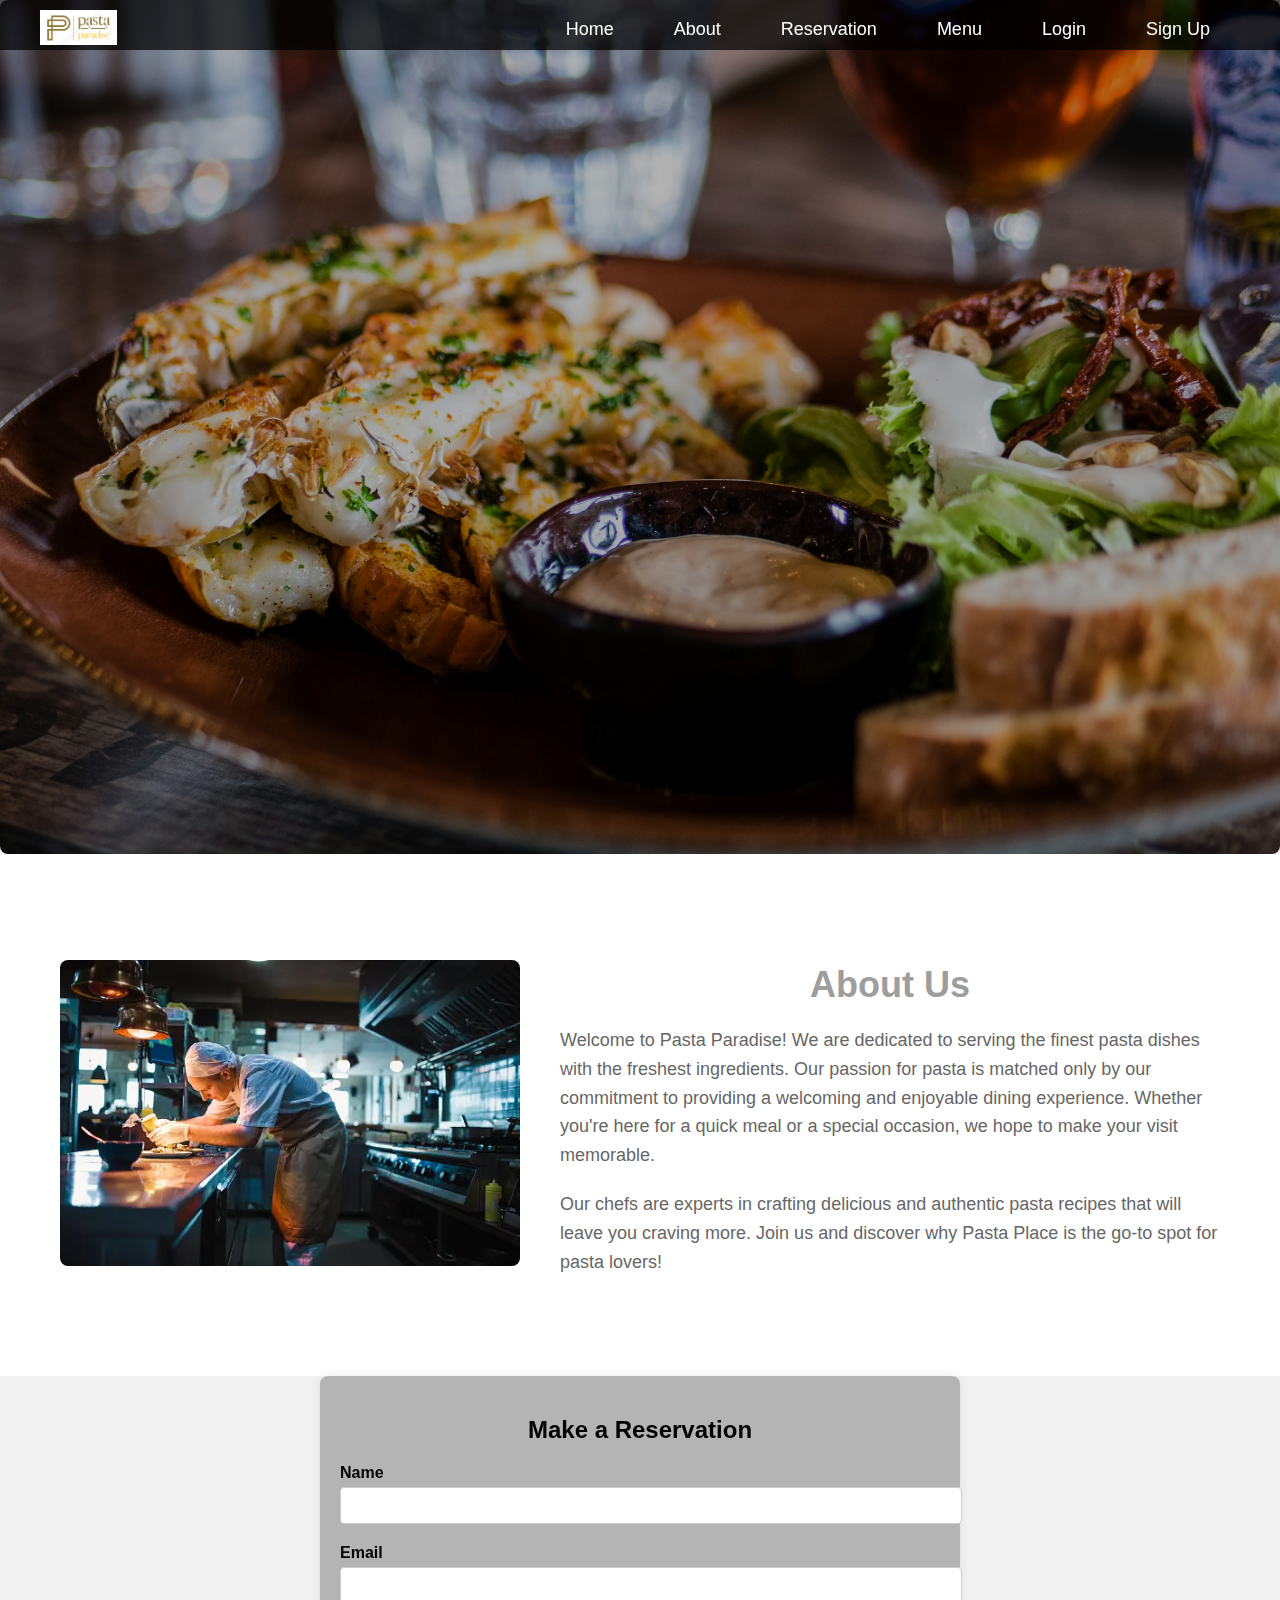
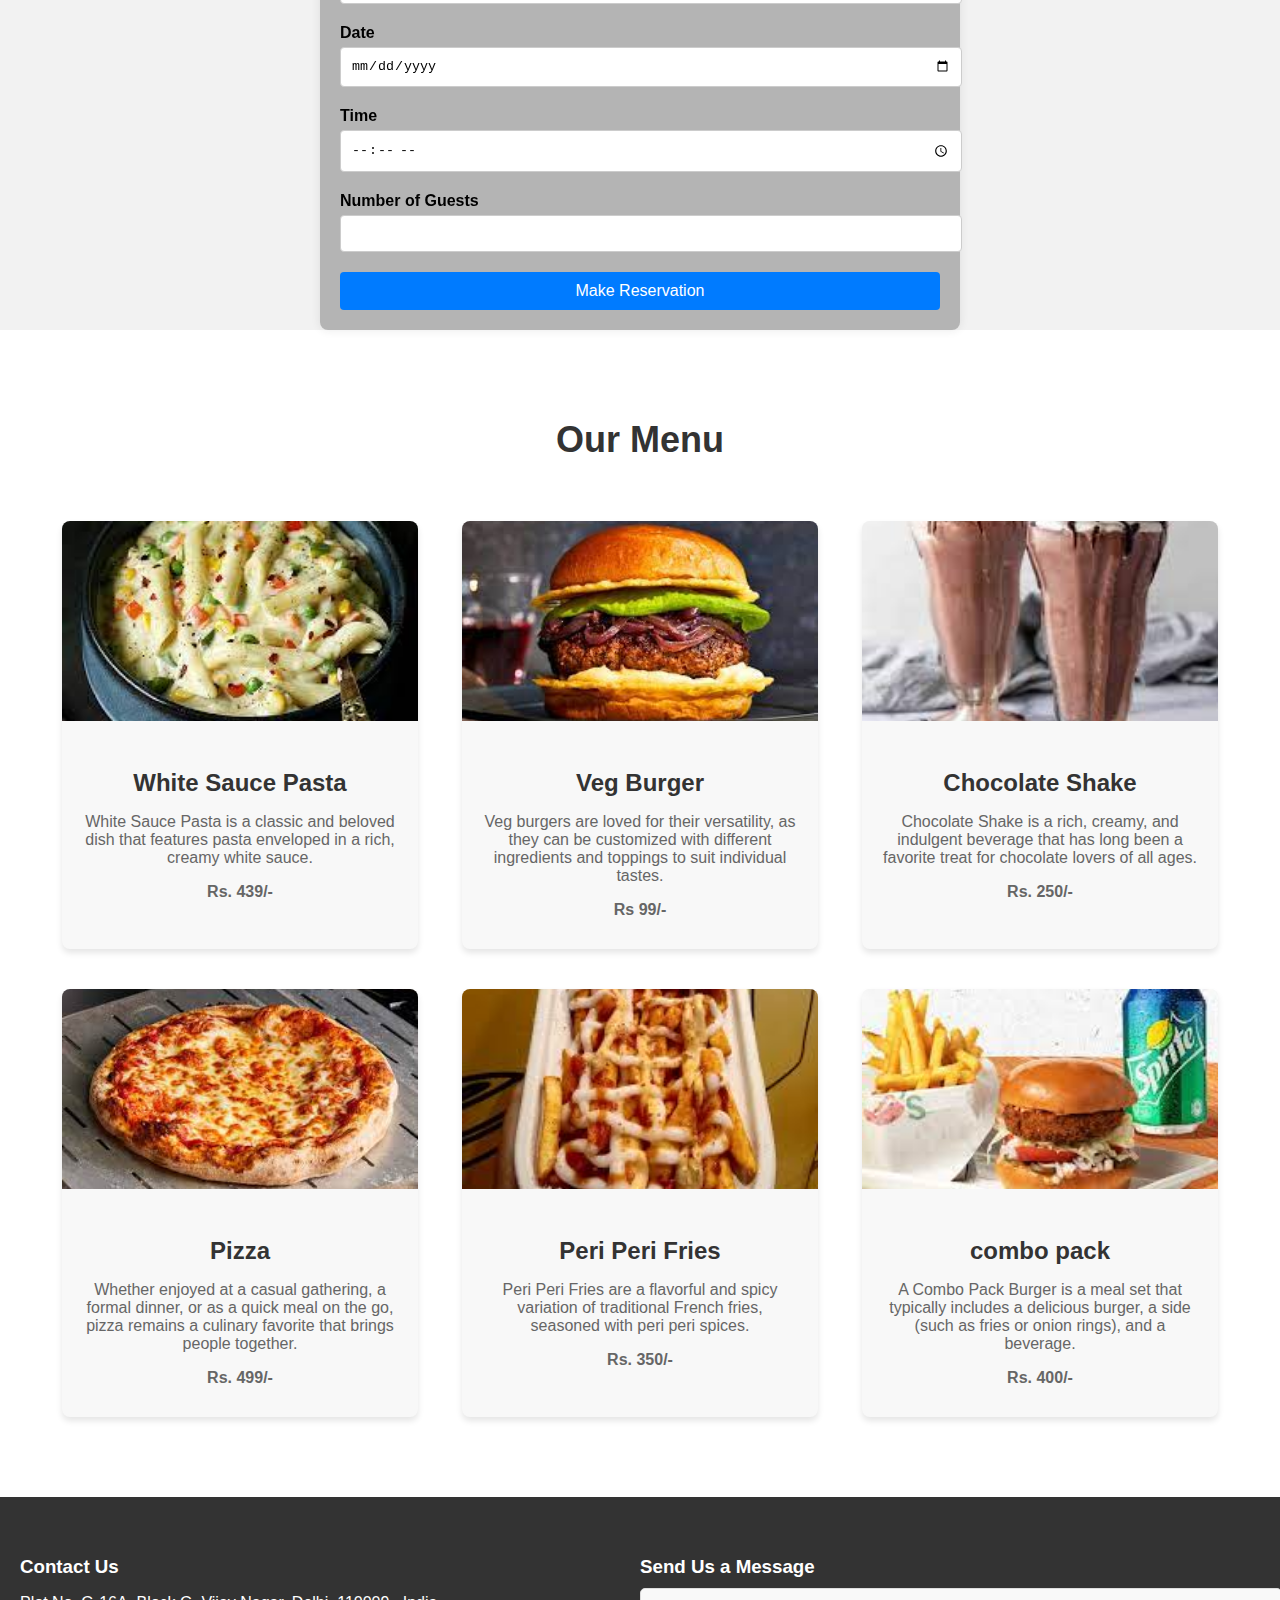
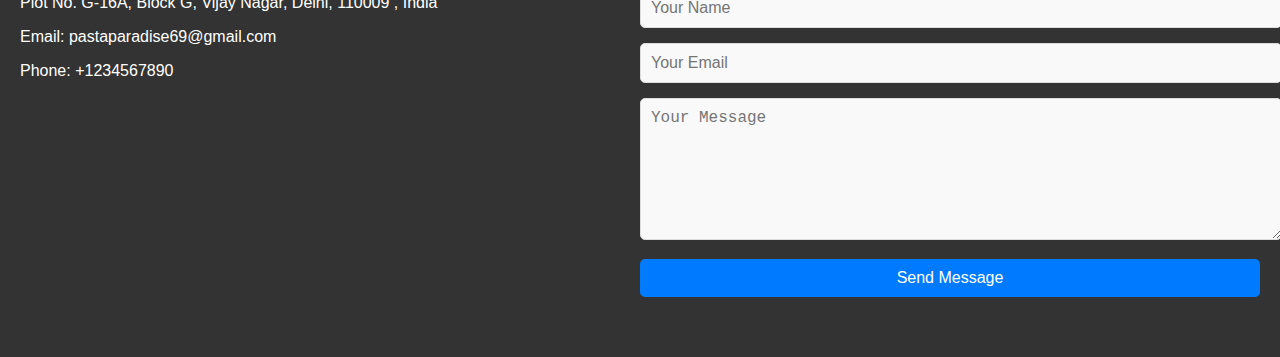
<file: index.html>
<!DOCTYPE html>
<html lang="en">
<head>
    <meta charset="UTF-8">
    <meta name="viewport" content="width=device-width, initial-scale=1.0">
    <title>Pasta Paradise-your Dreamy Restraunt</title>
    <link rel="stylesheet" href="style.css">
</head>
<body>
    <nav class="navbar">
        <div class="navbar-container">
            <div class="logo-container">
                <img src="/logo.png" alt="Restaurant Logo" class="logo">
            </div>
            <div class="navbar-toggle" id="mobile-menu">
                <span class="bar"></span>
                <span class="bar"></span>
                <span class="bar"></span>
            </div>
            <ul class="navbar-menu">
                <li class="navbar-item"><a href="#" class="navbar-link">Home</a></li>
                <li class="navbar-item"><a href="#" class="navbar-link">About</a></li>
                <li class="navbar-item"><a href="#" class="navbar-link">Reservation</a></li>
                <li class="navbar-item"><a href="#" class="navbar-link">Menu</a></li>
                <li class="navbar-item"><a href="/public/login.html" class="navbar-link">Login</a></li>
                <li class="navbar-item"><a href="/public/signup.html" class="navbar-link">Sign Up</a></li>
            </ul>
        </div>
    </nav>
    <div class="image-container">
        <img src="/davide-cantelli-jpkfc5_d-DI-unsplash.jpg"  class="fit-image">
    </div>
    
    <section class="about-section">
        <div class="about-container">
            <div class="about-image">
                <img src= "/restraunt_img.webp" alt="">
            </div>
            <div class="about-content">
                <h2>About Us</h2>
                <p>Welcome to Pasta Paradise! We are dedicated to serving the finest pasta dishes with the freshest ingredients. Our passion for pasta is matched only by our commitment to providing a welcoming and enjoyable dining experience. Whether you're here for a quick meal or a special occasion, we hope to make your visit memorable.</p>
                <p>Our chefs are experts in crafting delicious and authentic pasta recipes that will leave you craving more. Join us and discover why Pasta Place is the go-to spot for pasta lovers!</p>
            </div>
        </div>
    </section>


    <div class="reservation-container">
        <h2>Make a Reservation</h2>
        <form>
            <div class="form-group">
                <label for="name">Name</label>
                <input type="text" id="name" name="name" required>
            </div>
            <div class="form-group">
                <label for="email">Email</label>
                <input type="email" id="email" name="email" required>
            </div>
            <div class="form-group">
                <label for="date">Date</label>
                <input type="date" id="date" name="date" required>
            </div>
            <div class="form-group">
                <label for="time">Time</label>
                <input type="time" id="time" name="time" required>
            </div>
            <div class="form-group">
                <label for="guests">Number of Guests</label>
                <input type="number" id="guests" name="guests" min="1" required>
            </div>
            <button type="submit">Make Reservation</button>
        </form>
    </div>



    <section class="menu-section">
        <div class="menu-container">
            <h2 class="menu-title">Our Menu</h2>
            <div class="menu-items">
                <div class="menu-item">
                    <img src="/ws_pasta.jpeg" alt="Dish 1" class="menu-item-image">
                    <div class="menu-item-info">
                        <h3>White Sauce Pasta</h3>
                        <p>White Sauce Pasta is a classic and beloved dish that features pasta enveloped in a rich, creamy white sauce.</p>
                        <p class="menu-item-price">Rs. 439/-</p>
                    </div>
                </div>
                <div class="menu-item">
                    <img src="/veg_burger.jpeg" alt="Dish 2" class="menu-item-image">
                    <div class="menu-item-info">
                        <h3>Veg Burger</h3>
                        <p>Veg burgers are loved for their versatility, as they can be customized with different ingredients and toppings to suit individual tastes.</p>
                        <p class="menu-item-price">Rs 99/-</p>
                    </div>
                </div>
                <div class="menu-item">
                    <img src="/c_shake.jpeg" alt="Dish 1" class="menu-item-image">
                    <div class="menu-item-info">
                        <h3>Chocolate Shake</h3>
                        <p>Chocolate Shake is a rich, creamy, and indulgent beverage that has long been a favorite treat for chocolate lovers of all ages.</p>
                        <p class="menu-item-price">Rs. 250/-</p>
                    </div>
                </div>
                <div class="menu-item">
                    <img src="/pizza.jpeg" alt="Dish 1" class="menu-item-image">
                    <div class="menu-item-info">
                        <h3>Pizza</h3>
                        <p>Whether enjoyed at a casual gathering, a formal dinner, or as a quick meal on the go, pizza remains a culinary favorite that brings people together.</p>
                        <p class="menu-item-price">Rs. 499/-</p>
                    </div>
                </div>

                <div class="menu-item">
                    <img src="/peri_peri.jpeg" alt="Dish 1" class="menu-item-image">
                    <div class="menu-item-info">
                        <h3>Peri Peri Fries</h3>
                        <p>Peri Peri Fries are a flavorful and spicy variation of traditional French fries, seasoned with peri peri spices. </p>
                        <p class="menu-item-price">Rs. 350/-</p>
                    </div>
                </div>

                <div class="menu-item">
                    <img src="/combo.jpeg" alt="Dish 1" class="menu-item-image">
                    <div class="menu-item-info">
                        <h3>combo pack</h3>
                        <p>A Combo Pack Burger is a meal set that typically includes a delicious burger, a side (such as fries or onion rings), and a beverage. </p>
                        <p class="menu-item-price">Rs. 400/-</p>
                    </div>
                </div>
            </div>
        </div>
    </section>

    <footer class="footer-container">
        <div class="contact-info">
            <h3>Contact Us</h3>
            <p>Plot No. G-16A, Block G, Vijay Nagar, Delhi, 110009 , India</p>
            <p>Email: pastaparadise69@gmail.com</p>
            <p>Phone: +1234567890</p>
        </div>
        <div class="contact-form">
            <h3>Send Us a Message</h3>
            <form>
                <div class="form-group">
                    <input type="text" placeholder="Your Name" required>
                </div>
                <div class="form-group">
                    <input type="email" placeholder="Your Email" required>
                </div>
                <div class="form-group">
                    <textarea placeholder="Your Message" required></textarea>
                </div>
                <button type="submit">Send Message</button>
            </form>
        </div>
    </footer>
    <script src="script.js"></script>
</body>
</html>
</file>
<file: style.css>
body {
    margin: 0;
    font-family: Arial, sans-serif;
    background-size: cover;
    background-attachment: fixed;
    
}

.navbar {
    width: 100%;
    background-color: rgba(0, 0, 0, 0.7);
    position: fixed;
    top: 0;
    z-index: 1000;
    height: 50px;
}

.navbar-container {
    display: flex;
    justify-content: space-between;
    align-items: center;
    padding: 10px 20px;
    max-width: 1200px;
    margin: auto;
}

.navbar-logo {
    color: #fff;
    font-size: 24px;
    text-decoration: none;
    font-weight: bold;
}
.logo{
    height: 35px;
    margin-right: 50px;
    
}

.navbar-menu {
    display: flex;
    list-style: none;
    margin: 0;
    padding: 0;
}

.navbar-item {
    margin: 0 10px;
}

.navbar-link {
    color: #fff;
    text-decoration: none;
    font-size: 18px;
    padding: 15px 20px;
    transition: background 0.3s;
}

.navbar-link:hover {
    background-color: rgba(255, 255, 255, 0.2);
    border-radius: 4px;
}

.navbar-toggle {
    display: none;
    flex-direction: column;
    cursor: pointer;
}

.bar {
    height: 3px;
    width: 25px;
    background-color: #fff;
    margin: 4px 0;
    transition: all 0.3s;
}

/* Responsive Styles */
@media screen and (max-width: 768px) {
    .navbar-menu {
        display: none;
        flex-direction: column;
        width: 100%;
    }

    .navbar-menu.active {
        display: flex;
    }

    .navbar-toggle {
        display: flex;
    }

    .navbar-item {
        text-align: center;
        margin: 10px 0;
    }

    .navbar-link {
        padding: 10px 0;
        width: 100%;
    }
}

/*background image*/
img.fit-image {
    width: 100%;        
    height: auto;       
    display: block;     
    max-width: 100%;    
    object-fit: cover;  
    border-radius: 8px; 
    filter: brightness(0.7); 
}

/*about section*/
.about-section {
    padding: 60px 20px;
    background-color: #fff;
}

.about-container {
    max-width: 1200px;
    margin: 0 auto;
    display: flex;
    flex-wrap: wrap;
    align-items: center;
    justify-content: center;
}

.about-image {
    flex: 1 1 300px;
    max-width: 500px;
    padding: 20px;
    box-sizing: border-box;
}

.about-image img {
    width: 100%;
    border-radius: 8px;
}

.about-content {
    flex: 2 1 300px;
    padding: 20px;
    box-sizing: border-box;
}

.about-content h2 {
    font-size: 36px;
    margin-bottom: 20px;
    color: #9d9d9d;
}

.about-content p {
    font-size: 18px;
    color: #666;
    line-height: 1.6;
    margin-bottom: 20px;
}

/* Responsive Styles */
@media screen and (max-width: 768px) {
    .about-container {
        flex-direction: column;
        text-align: center;
    }

    .about-content {
        padding: 10px;
    }

    .about-content h2 {
        font-size: 28px;
    }

    .about-content p {
        font-size: 16px;
    }
}




/*Reservation section*/

.reservation-container {
    max-width: 600px;
    margin: 0 auto;
    padding: 20px;
    background-color: #b4b4b4;
    border-radius: 8px;
    box-shadow: 0 0 10px rgba(36, 36, 36, 0.1);
    backdrop-filter: blur(10px); 
}

h2 {
    text-align: center;
    margin-bottom: 20px;
}

.form-group {
    margin-bottom: 20px;
}

label {
    display: block;
    font-weight: bold;
    margin-bottom: 5px;
}

input[type="text"],
input[type="email"],
input[type="date"],
input[type="time"],
input[type="number"] {
    width: 100%;
    padding: 10px;
    border: 1px solid #ccc;
    border-radius: 4px;
}

button {
    width: 100%;
    padding: 10px;
    border: none;
    border-radius: 4px;
    background-color: #007bff;
    color: #fff;
    font-size: 16px;
    cursor: pointer;
}

button:hover {
    background-color: #0056b3;
}



/*for menu section*/
body {
    margin: 0;
    font-family: Arial, sans-serif;
    background-color: #f2f2f2;
}

.menu-section {
    padding: 60px 20px;
    background-color: #fff;
}

.menu-container {
    max-width: 1200px;
    margin: 0 auto;
    text-align: center;
}

.menu-title {
    font-size: 36px;
    margin-bottom: 40px;
    color: #333;
}

.menu-items {
    display: flex;
    flex-wrap: wrap;
    justify-content: space-around;
}

.menu-item {
    background-color: #f8f8f8;
    border-radius: 8px;
    box-shadow: 0 4px 6px rgba(0, 0, 0, 0.1);
    margin: 20px;
    width: calc(33% - 40px); /* Adjust this to control the number of items per row */
    box-sizing: border-box;
    overflow: hidden;
    transition: transform 0.3s;
}

.menu-item:hover {
    transform: translateY(-10px);
}

.menu-item-image {
    width: 100%;
    height: 200px;
    object-fit: cover;
}

.menu-item-info {
    padding: 20px;
}

.menu-item-info h3 {
    font-size: 24px;
    margin-bottom: 10px;
    color: #333;
}

.menu-item-info p {
    font-size: 16px;
    color: #666;
    margin-bottom: 10px;
}

.menu-item-price {
    font-size: 18px;
    font-weight: bold;
    color: #000;
}

/* Responsive Styles */
@media screen and (max-width: 768px) {
    .menu-item {
        width: calc(50% - 40px); /* Two items per row on smaller screens */
    }
}

@media screen and (max-width: 480px) {
    .menu-item {
        width: calc(100% - 40px); /* One item per row on very small screens */
    }
}


.footer-container {
    background-color: #333;
    color: #fff;
    padding: 40px 20px;
    display: flex;
    flex-wrap: wrap;
    justify-content: space-around;
}

.contact-info,
.contact-form {
    flex: 1;
    min-width: 250px;
    margin-bottom: 20px;
}

.contact-info h3,
.contact-form h3 {
    margin-bottom: 10px;
}

.contact-info p {
    margin-bottom: 5px;
}

.contact-form .form-group {
    margin-bottom: 15px;
}

.contact-form input,
.contact-form textarea {
    width: 100%;
    padding: 10px;
    border: 1px solid #ddd;
    border-radius: 5px;
    background-color: #f9f9f9;
    font-size: 16px;
}

.contact-form textarea {
    height: 120px;
}

.contact-form button {
    width: 100%;
    padding: 10px;
    border: none;
    border-radius: 5px;
    background-color: #007bff;
    color: #fff;
    font-size: 16px;
    cursor: pointer;
}

.contact-form button:hover {
    background-color: #0056b3;
}
</file>
